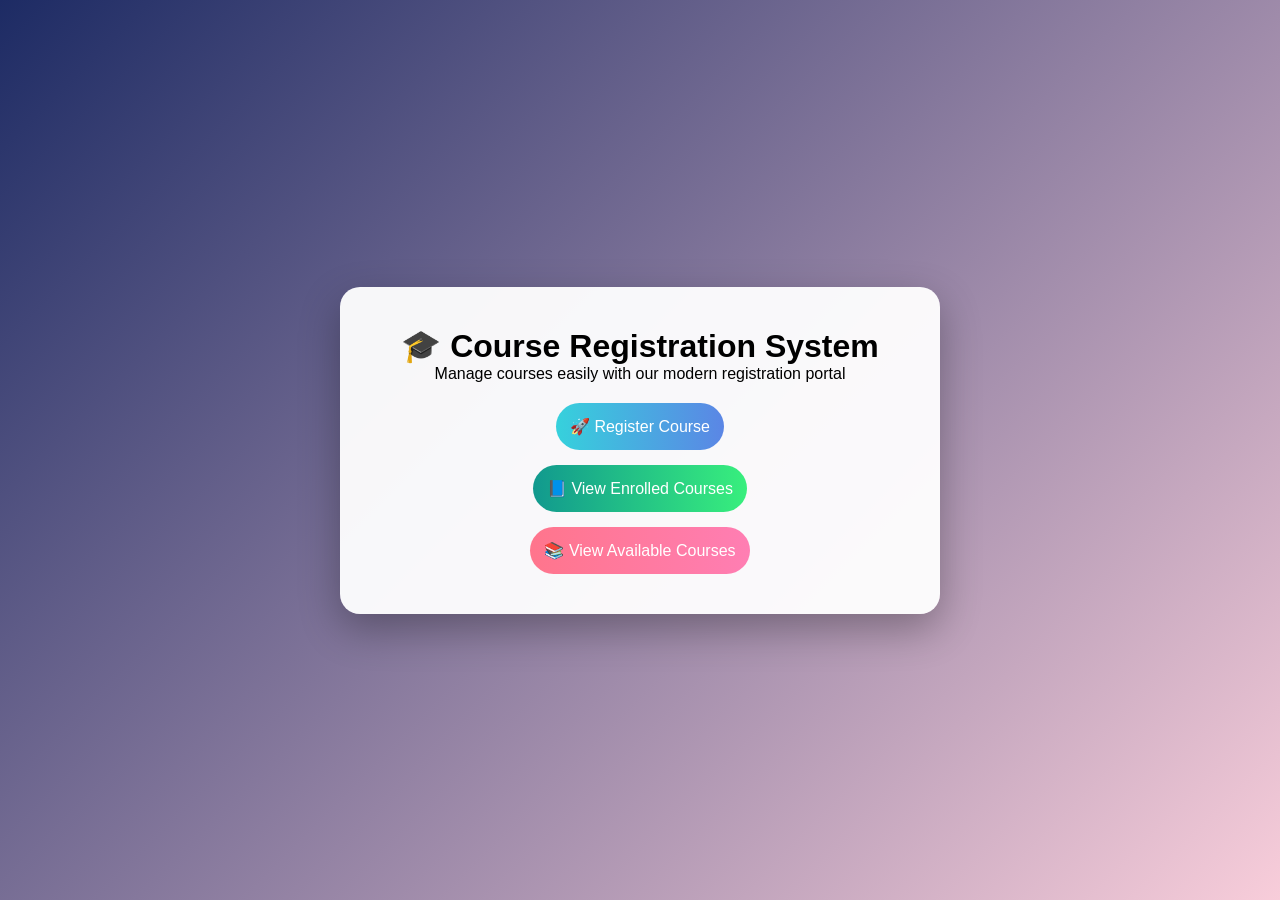
<file: course_registration_html/index.html>
<!DOCTYPE html>
<html lang="en">
<head>
    <meta charset="UTF-8">
    <meta name="viewport" content="width=device-width, initial-scale=1.0">
    <title>Course Registration System</title>
    <link rel="stylesheet" href="index.css">
</head>

<body>

    <div class="container">

        <div class="card">
            <h1>🎓 Course Registration System</h1>
            <p>Manage courses easily with our modern registration portal</p>

            <div class="button-group">
                <a href="registerCourse.html">
                    <button class="btn primary">🚀 Register Course</button>
                </a>

                <a href="enrolledCourse.html">
                    <button class="btn success">📘 View Enrolled Courses</button>
                </a>

                <a href="availableCourse.html">
                    <button class="btn info">📚 View Available Courses</button>
                </a>
            </div>
        </div>

    </div>

</body>
</html>
</file>
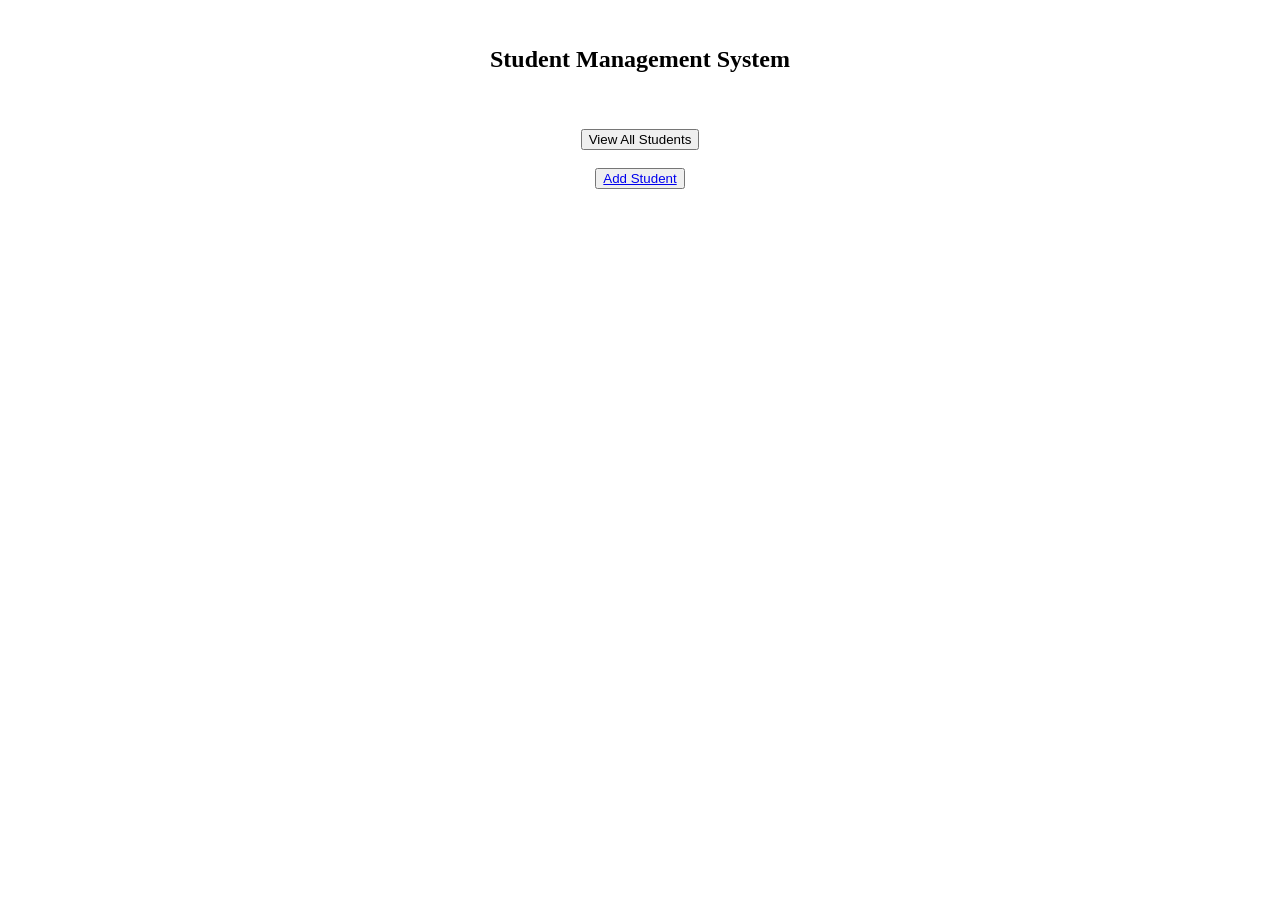
<file: Student html/index.html>
<!DOCTYPE html>
<html lang="en">
<head>
    <meta charset="UTF-8">
    <meta name="viewport" content="width=device-width, initial-scale=1.0">
    <title>Student Web Page</title>
    <script>
        function func(){
            alert("View All Students Clicked");
            fetch("http://localhost:8080/student/getAllStudents")
            .then((response)=> response.json())
            .then((data)=>console.log(data));
        }
        
    </script>
</head>
<body>
    <center><br>
         <h2>Student Management System</h2><br><br>
        <button onclick="func()">View All Students</button><br><br>
        <button><a href="register.html">Add Student</a></button>
    </center>
</body>
</html>
</file>
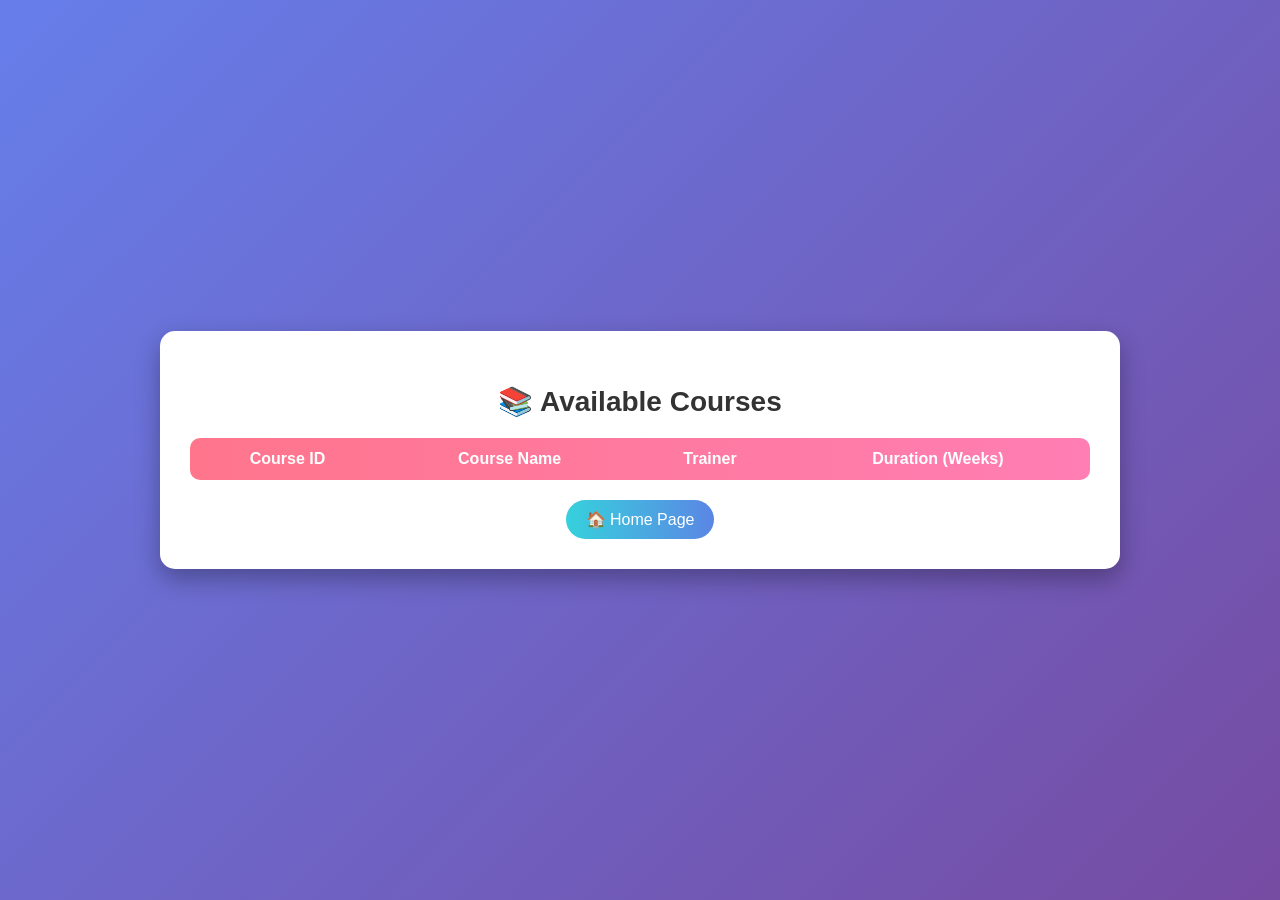
<file: course_registration_html/availableCourse.html>
<!DOCTYPE html>
<html lang="en">
<head>
    <meta charset="UTF-8">
    <title>Available Courses</title>
    <link rel="stylesheet" href="style.css">
    <script type="text/javascript" src="myscript.js"></script>
</head>

<body>

    <div class="container">
        <h2>📚 Available Courses</h2>

        <table border="0">
            <thead>
                <tr>
                    <th>Course ID</th>
                    <th>Course Name</th>
                    <th>Trainer</th>
                    <th>Duration (Weeks)</th>
                </tr>
            </thead>

            <tbody id="tableData">
            </tbody>
        </table>

        <a href="index.html">
            <button>🏠 Home Page</button>
        </a>
    </div>

    <script>
        window.onload = function () {
            showAvailableCourses();
        }
    </script>

</body>
</html>
</file>
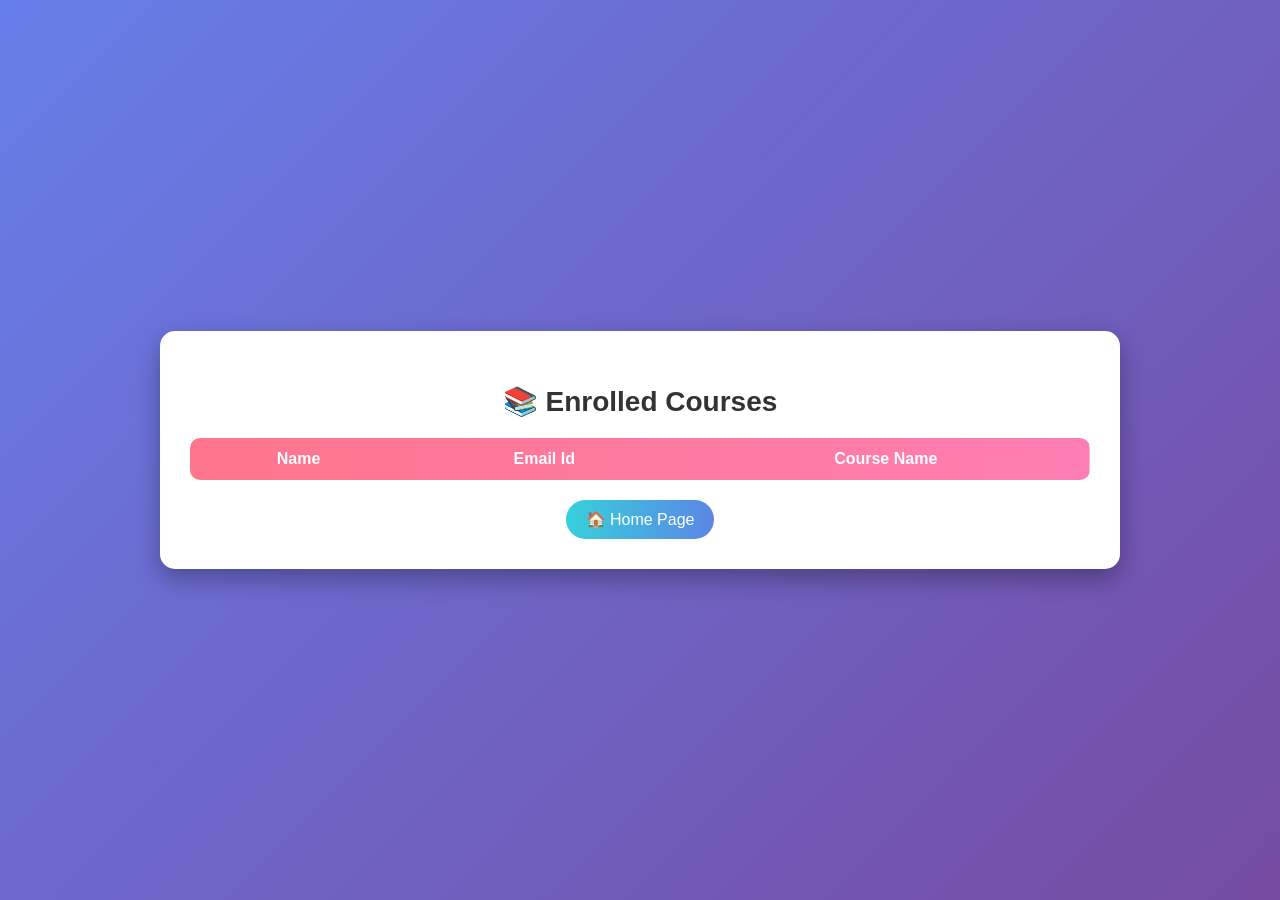
<file: course_registration_html/enrolledCourse.html>
<!DOCTYPE html>
<html lang="en">
<head>
    <meta charset="UTF-8">
    <meta name="viewport" content="width=device-width, initial-scale=1.0">
    <title>Enrolled Courses</title>
    <link rel="stylesheet" href="style.css">
    <script type="text/javascript" src="myscript.js"></script>
    
</head>
<body>
    <div class="container">
        <h2>📚 Enrolled Courses</h2>

        <table border="0">
            <thead>
                <tr>
                    <th>Name</th>
                    <th>Email Id</th>
                    <th>Course Name</th>
                </tr>
            </thead>

            <tbody id="tableData">
            </tbody>
        </table>

        <a href="index.html">
            <button>🏠 Home Page</button>
        </a>
    </div>
    <script>
        window.onload=function(){
            showEnrolledCourses();
        }
    </script>
</body>
</html>
</file>
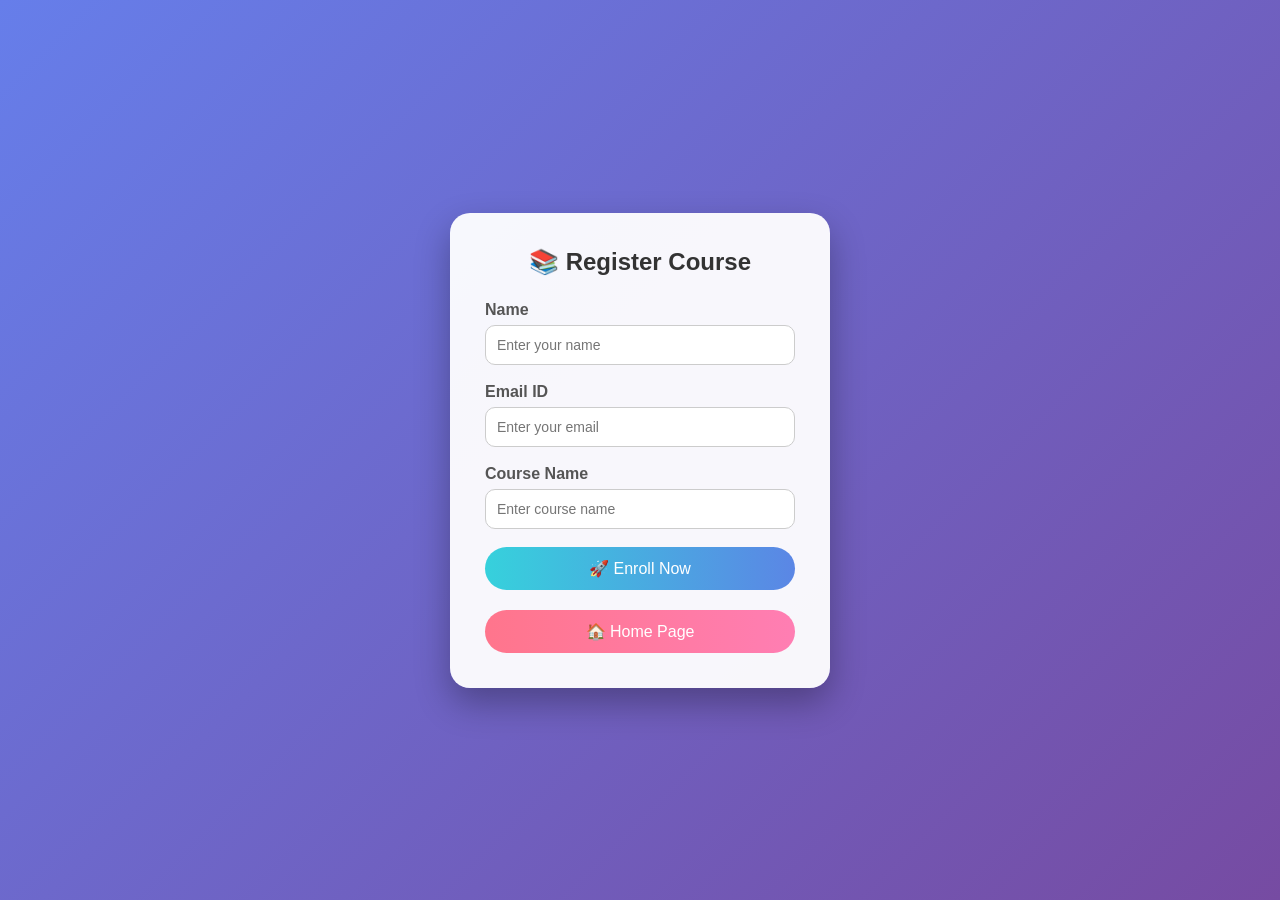
<file: course_registration_html/registerCourse.html>
<!DOCTYPE html>
<html lang="en">
<head>
    <meta charset="UTF-8">
    <title>Register Course</title>
    <meta name="viewport" content="width=device-width, initial-scale=1.0">
    <link rel="stylesheet" href="register.css">
</head>

<body>

    <div class="container">

        <div class="card">
            <h2>📚 Register Course</h2>

            <form action="http://localhost:8080/course/enrollCourse" method="post">

                <div class="input-group">
                    <label>Name</label>
                    <input type="text" name="name" placeholder="Enter your name" required>
                </div>

                <div class="input-group">
                    <label>Email ID</label>
                    <input type="email" name="emailId" placeholder="Enter your email" required>
                </div>

                <div class="input-group">
                    <label>Course Name</label>
                    <input type="text" name="courseName" placeholder="Enter course name" required>
                </div>

                <button type="submit" class="primary-btn">
                    🚀 Enroll Now
                </button>

            </form>
            <a href="index.html" class="home-link">
                <button class="secondary-btn">
                    🏠 Home Page
                </button>
            </a>
        </div>
    </div>

</body>
</html>
</file>
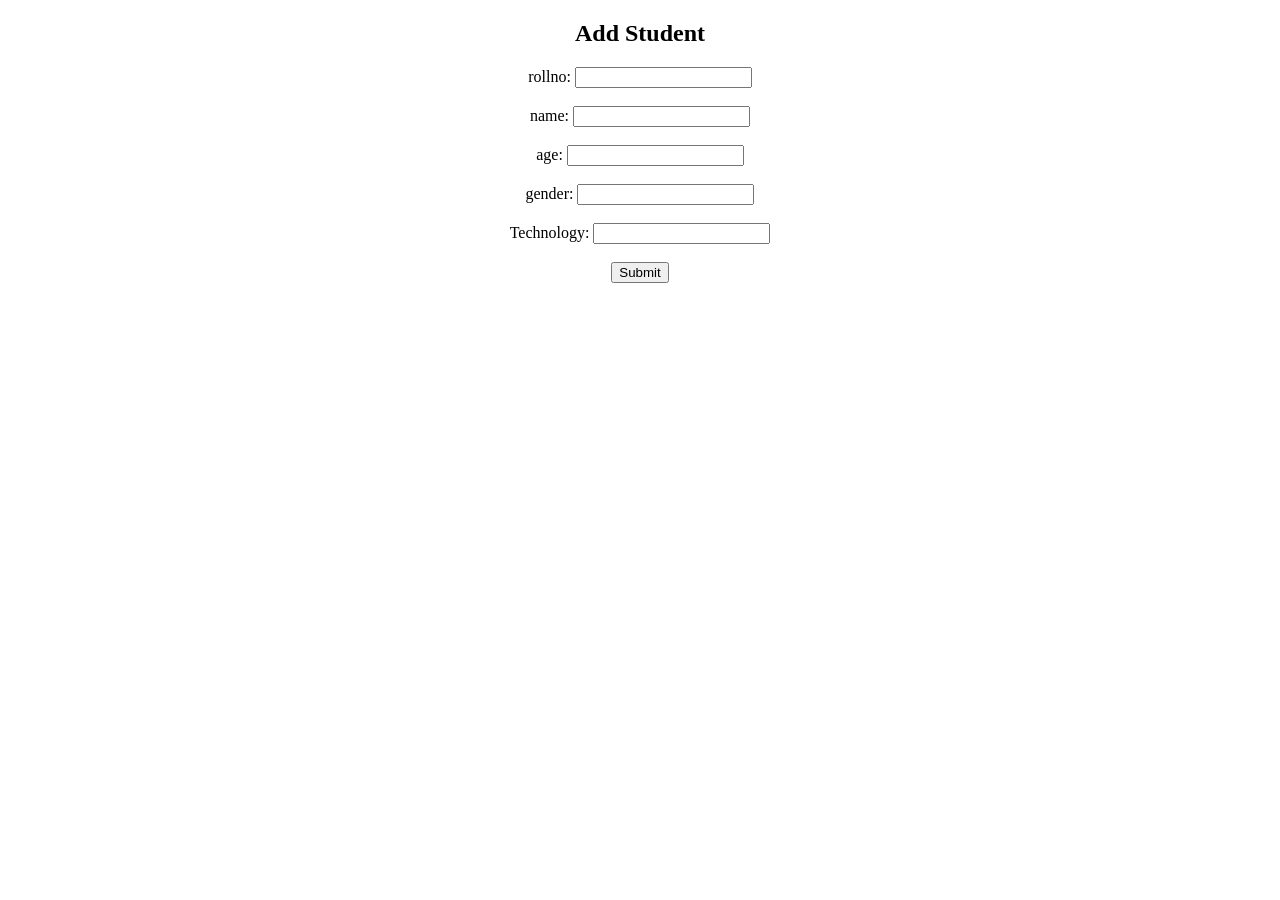
<file: Student html/register.html>
<!DOCTYPE html>
<html lang="en">
<head>
    <meta charset="UTF-8">
    <meta name="viewport" content="width=device-width, initial-scale=1.0">
    <title>Register Student</title>
</head>
<body>
    <center>
    <form action="http://localhost:8080/student/addStudentByParam" method="post">
        <H2>Add Student</H2>
        <label for="rollno">rollno:</label>
        <input type="number" name="rollno"><br><br>
        <label for="name">name:</label>
        <input type="text" name="name"><br><br>
        <label for="age">age:</label>
        <input type="number" name="age"><br><br>
        <label for="gender">gender:</label>
        <input type="text" name="gender"><br><br>
        <label for="Technology">Technology:</label>
        <input type="text" name="technology"><br><br>
        <input type="submit">
    </form>
    </center>
</body>
</html>
</file>
<file: course_registration_html/index.css>
/* Reset */
* {
    margin: 0;
    padding: 0;
    box-sizing: border-box;
}

/* Make body full screen and center content */
body {
    font-family: 'Segoe UI', sans-serif;
    background: linear-gradient(135deg, #1d2b64, #f8cdda);

    /* Perfect Center */
    min-height: 100vh;
    display: flex;
    justify-content: center;   /* Horizontal center */
    align-items: center;       /* Vertical center */
}

/* Remove container alignment issues */
.container {
    width: 100%;
    display: flex;
    justify-content: center;
}

/* Card Styling */
.card {
    background: rgba(255, 255, 255, 0.95);
    padding: 40px;
    width: 600px;
    max-width: 90%;
    border-radius: 20px;
    box-shadow: 0 15px 40px rgba(0, 0, 0, 0.3);
    text-align: center;
}

/* Buttons */
.button-group {
    display: flex;
    flex-direction: column;
    gap: 15px;
    margin-top: 20px;
}

.btn {
    padding: 14px;
    border: none;
    border-radius: 30px;
    font-size: 16px;
    cursor: pointer;
    color: white;
}

/* Button Colors */
.primary {
    background: linear-gradient(90deg, #36d1dc, #5b86e5);
}

.success {
    background: linear-gradient(90deg, #11998e, #38ef7d);
}

.info {
    background: linear-gradient(90deg, #ff758c, #ff7eb3);
}
</file>
<file: course_registration_html/style.css>
body {
            margin: 0;
            padding: 0;
            font-family: 'Segoe UI', sans-serif;
            background: linear-gradient(135deg, #667eea, #764ba2);
            display: flex;
            justify-content: center;
            align-items: center;
            height: 100vh;
        }

        .container {
            background: white;
            padding: 30px;
            width: 80%;
            max-width: 900px;
            border-radius: 15px;
            box-shadow: 0 10px 25px rgba(0, 0, 0, 0.3);
            text-align: center;
        }

        h2 {
            margin-bottom: 20px;
            color: #333;
            font-size: 28px;
        }

        table {
            width: 100%;
            border-collapse: collapse;
            overflow: hidden;
            border-radius: 10px;
        }

        thead {
            background: linear-gradient(90deg, #ff758c, #ff7eb3);
            color: white;
        }

        th, td {
            padding: 12px;
            text-align: center;
        }

        tbody tr {
            background-color: #f4f6ff;
            transition: 0.3s ease;
        }

        tbody tr:nth-child(even) {
            background-color: #e0e7ff;
        }

        tbody tr:hover {
            background-color: #c7d2fe;
            transform: scale(1.02);
        }

        th {
            font-weight: bold;
        }

        button {
            margin-top: 20px;
            padding: 10px 20px;
            border: none;
            border-radius: 25px;
            background: linear-gradient(90deg, #36d1dc, #5b86e5);
            color: white;
            font-size: 16px;
            cursor: pointer;
            transition: 0.3s ease;
        }

        button:hover {
            background: linear-gradient(90deg, #5b86e5, #36d1dc);
            transform: scale(1.05);
        }
</file>
<file: course_registration_html/register.css>
/* Reset */
* {
    margin: 0;
    padding: 0;
    box-sizing: border-box;
}

/* Body Background */
body {
    font-family: 'Segoe UI', sans-serif;
    background: linear-gradient(135deg, #667eea, #764ba2);
    height: 100vh;
    display: flex;
    justify-content: center;
    align-items: center;
}

/* Main Container */
.container {
    text-align: center;
}

/* Card Design */
.card {
    background: rgba(255, 255, 255, 0.95);
    width: 380px;
    padding: 35px;
    border-radius: 20px;
    box-shadow: 0 15px 35px rgba(0, 0, 0, 0.3);
    animation: fadeIn 0.8s ease-in-out;
}

/* Heading */
.card h2 {
    margin-bottom: 25px;
    color: #333;
}

/* Input Groups */
.input-group {
    margin-bottom: 18px;
    text-align: left;
}

.input-group label {
    display: block;
    margin-bottom: 6px;
    font-weight: 600;
    color: #555;
}

.input-group input {
    width: 100%;
    padding: 11px;
    border-radius: 10px;
    border: 1px solid #ccc;
    outline: none;
    font-size: 14px;
    transition: 0.3s ease;
}

/* Focus Effect */
.input-group input:focus {
    border-color: #667eea;
    box-shadow: 0 0 8px rgba(102, 126, 234, 0.6);
}

/* Buttons */
button {
    width: 100%;
    padding: 12px;
    border: none;
    border-radius: 30px;
    font-size: 16px;
    cursor: pointer;
    transition: 0.3s ease;
    color: white;
}

/* Enroll Button */
.primary-btn {
    background: linear-gradient(90deg, #36d1dc, #5b86e5);
}

.primary-btn:hover {
    transform: scale(1.05);
    background: linear-gradient(90deg, #5b86e5, #36d1dc);
}

/* Home Button */
.secondary-btn {
    margin-top: 20px;
    background: linear-gradient(90deg, #ff758c, #ff7eb3);
}

.secondary-btn:hover {
    transform: scale(1.05);
    background: linear-gradient(90deg, #ff7eb3, #ff758c);
}

/* Fade Animation */
@keyframes fadeIn {
    from {
        opacity: 0;
        transform: translateY(-20px);
    }
    to {
        opacity: 1;
        transform: translateY(0);
    }
}

/* Responsive */
@media (max-width: 450px) {
    .card {
        width: 90%;
        padding: 25px;
    }
}
</file>
